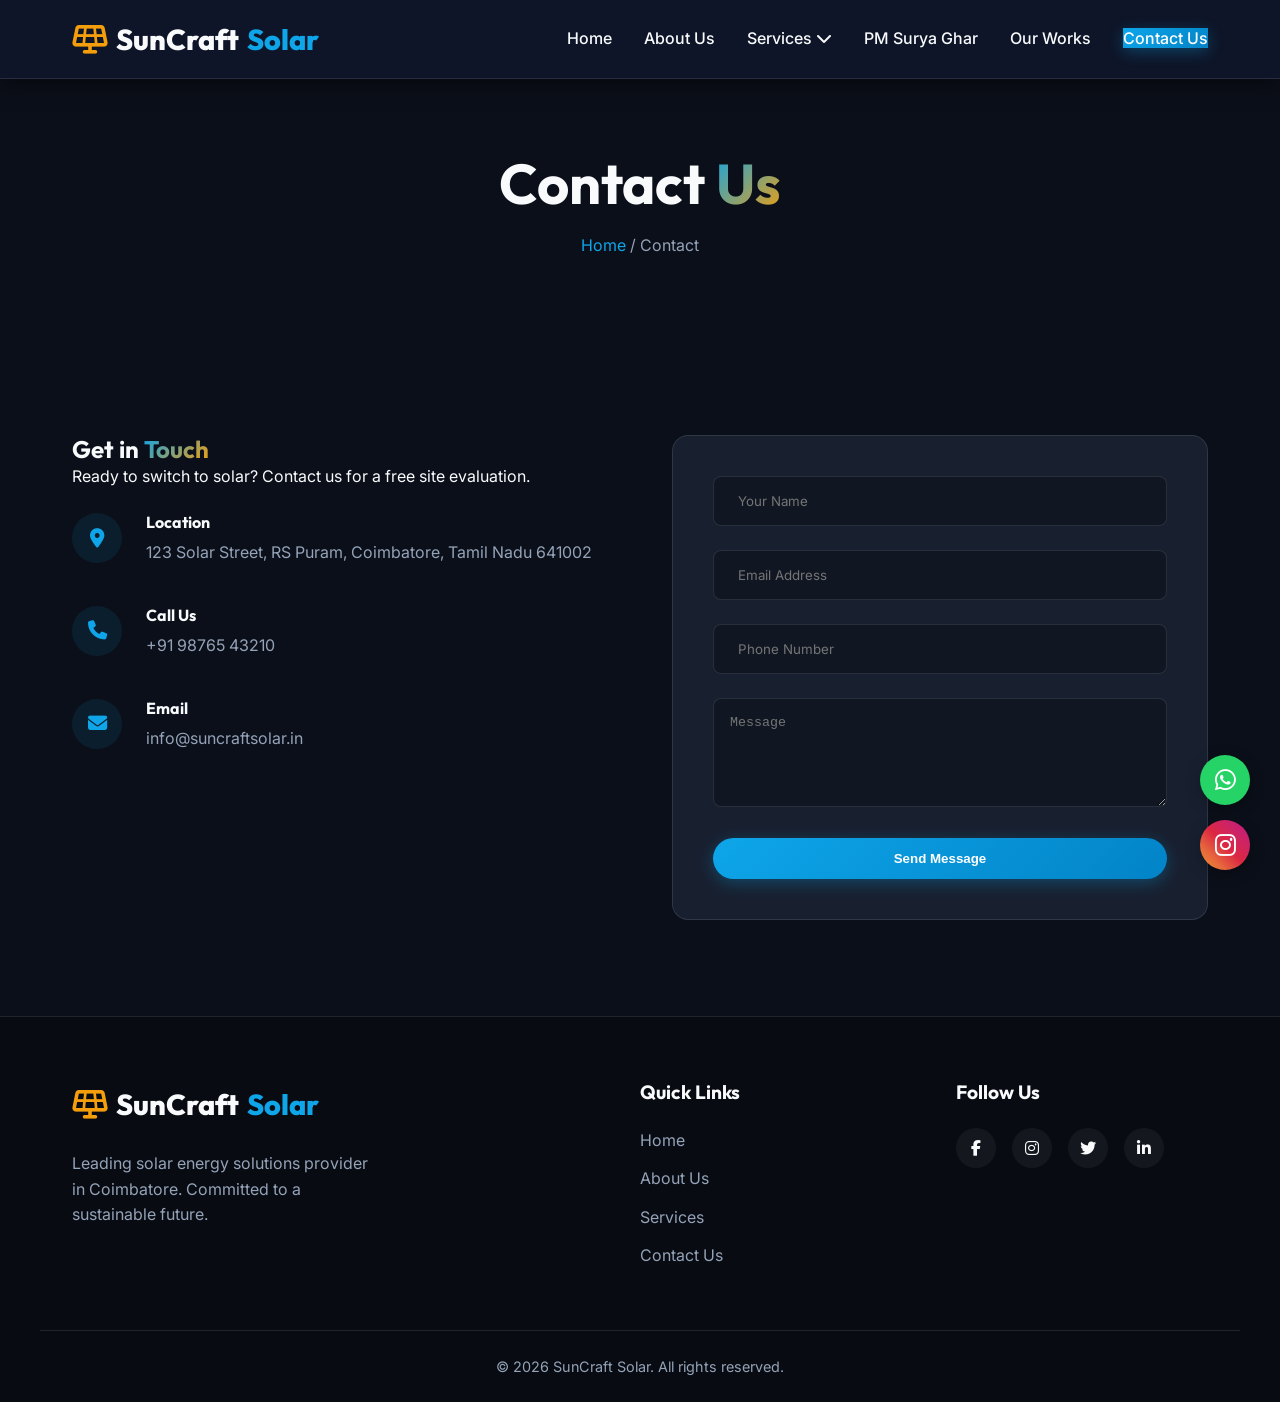
<file: contact.html>
<!DOCTYPE html>
<html lang="en">
<head>
    <meta charset="UTF-8">
    <meta name="viewport" content="width=device-width, initial-scale=1.0">
    <title>Contact Us | SunCraft Solar</title>
    <link href="https://fonts.googleapis.com/css2?family=Outfit:wght@300;400;600;800&family=Inter:wght@400;500;700&display=swap" rel="stylesheet">
    <link rel="stylesheet" href="https://cdnjs.cloudflare.com/ajax/libs/font-awesome/6.4.0/css/all.min.css">
    <link rel="stylesheet" href="styles.css">
</head>
<body>
    <!-- Navbar -->
    <nav class="navbar scrolled" id="navbar">
        <div class="container nav-container">
            <a href="index.html" class="logo">
                <i class="fa-solid fa-solar-panel"></i>
                SunCraft<span>Solar</span>
            </a>
            <ul class="nav-links">
                <li><a href="index.html">Home</a></li>
                <li><a href="about.html">About Us</a></li>
                <li class="dropdown">
                    <a href="services.html">Services <i class="fa-solid fa-chevron-down"></i></a>
                    <ul class="dropdown-menu">
                        <li><a href="services.html#install">Panel Installation</a></li>
                        <li><a href="services.html#inverter">Inverter Solutions</a></li>
                        <li><a href="services.html#water-heater">Water Heaters</a></li>
                        <li><a href="services.html#maintenance">Maintenance</a></li>
                    </ul>
                </li>
                <li><a href="pm-surya-ghar.html">PM Surya Ghar</a></li>
                <li><a href="ourwork.html">Our Works</a></li>
                <li><a href="contact.html" class="active btn-primary">Contact Us</a></li>
            </ul>
            <div class="mobile-menu-btn">
                <i class="fa-solid fa-bars"></i>
            </div>
        </div>
    </nav>

    <!-- Page Header -->
    <header class="page-header">
        <div class="container">
            <h1>Contact <span class="text-gradient">Us</span></h1>
            <p class="breadcrumb"><a href="index.html">Home</a> / Contact</p>
        </div>
    </header>

    <!-- Contact Section -->
    <section class="section">
        <div class="container">
            <div class="contact-wrapper">
                <div class="contact-info">
                    <h2>Get in <span class="text-gradient">Touch</span></h2>
                    <p class="mb-4 text-muted">Ready to switch to solar? Contact us for a free site evaluation.</p>
                    <div class="info-item mt-4">
                        <i class="fa-solid fa-location-dot"></i>
                        <div>
                            <h4>Location</h4>
                            <p>123 Solar Street, RS Puram, Coimbatore, Tamil Nadu 641002</p>
                        </div>
                    </div>
                    <div class="info-item">
                        <i class="fa-solid fa-phone"></i>
                        <div>
                            <h4>Call Us</h4>
                            <p>+91 98765 43210</p>
                        </div>
                    </div>
                    <div class="info-item">
                        <i class="fa-solid fa-envelope"></i>
                        <div>
                            <h4>Email</h4>
                            <p>info@suncraftsolar.in</p>
                        </div>
                    </div>
                </div>
                <form class="contact-form glass-panel">
                    <div class="form-group">
                        <input type="text" placeholder="Your Name" required>
                    </div>
                    <div class="form-group">
                        <input type="email" placeholder="Email Address" required>
                    </div>
                    <div class="form-group">
                        <input type="tel" placeholder="Phone Number" required>
                    </div>
                    <div class="form-group">
                        <textarea placeholder="Message" rows="5" style="width: 100%; padding: 1rem; background: rgba(11,15,25,0.5); border: 1px solid var(--border); border-radius: 0.5rem; color: #fff;" required></textarea>
                    </div>
                    <button type="submit" class="btn btn-primary btn-block">Send Message</button>
                </form>
            </div>
        </div>
    </section>

    <!-- Floating Social Icons -->
    <div class="floating-social">
        <a href="https://wa.me/919876543210" target="_blank" class="float-whatsapp">
            <i class="fa-brands fa-whatsapp"></i>
        </a>
        <a href="https://instagram.com" target="_blank" class="float-instagram">
            <i class="fa-brands fa-instagram"></i>
        </a>
    </div>

    <!-- Footer -->
    <footer>
        <div class="container footer-content">
            <div class="footer-brand">
                <a href="index.html" class="logo">
                    <i class="fa-solid fa-solar-panel"></i>
                    SunCraft<span>Solar</span>
                </a>
                <p>Leading solar energy solutions provider in Coimbatore. Committed to a sustainable future.</p>
            </div>
            <div class="footer-links">
                <h4>Quick Links</h4>
                <ul>
                    <li><a href="index.html">Home</a></li>
                    <li><a href="about.html">About Us</a></li>
                    <li><a href="services.html">Services</a></li>
                    <li><a href="contact.html">Contact Us</a></li>
                </ul>
            </div>
            <div class="footer-social">
                <h4>Follow Us</h4>
                <div class="social-icons">
                    <a href="#"><i class="fa-brands fa-facebook-f"></i></a>
                    <a href="#"><i class="fa-brands fa-instagram"></i></a>
                    <a href="#"><i class="fa-brands fa-twitter"></i></a>
                    <a href="#"><i class="fa-brands fa-linkedin-in"></i></a>
                </div>
            </div>
        </div>
        <div class="container footer-bottom">
            <p>&copy; 2026 SunCraft Solar. All rights reserved.</p>
        </div>
    </footer>
    <script src="script.js"></script>
</body>
</html>
</file>
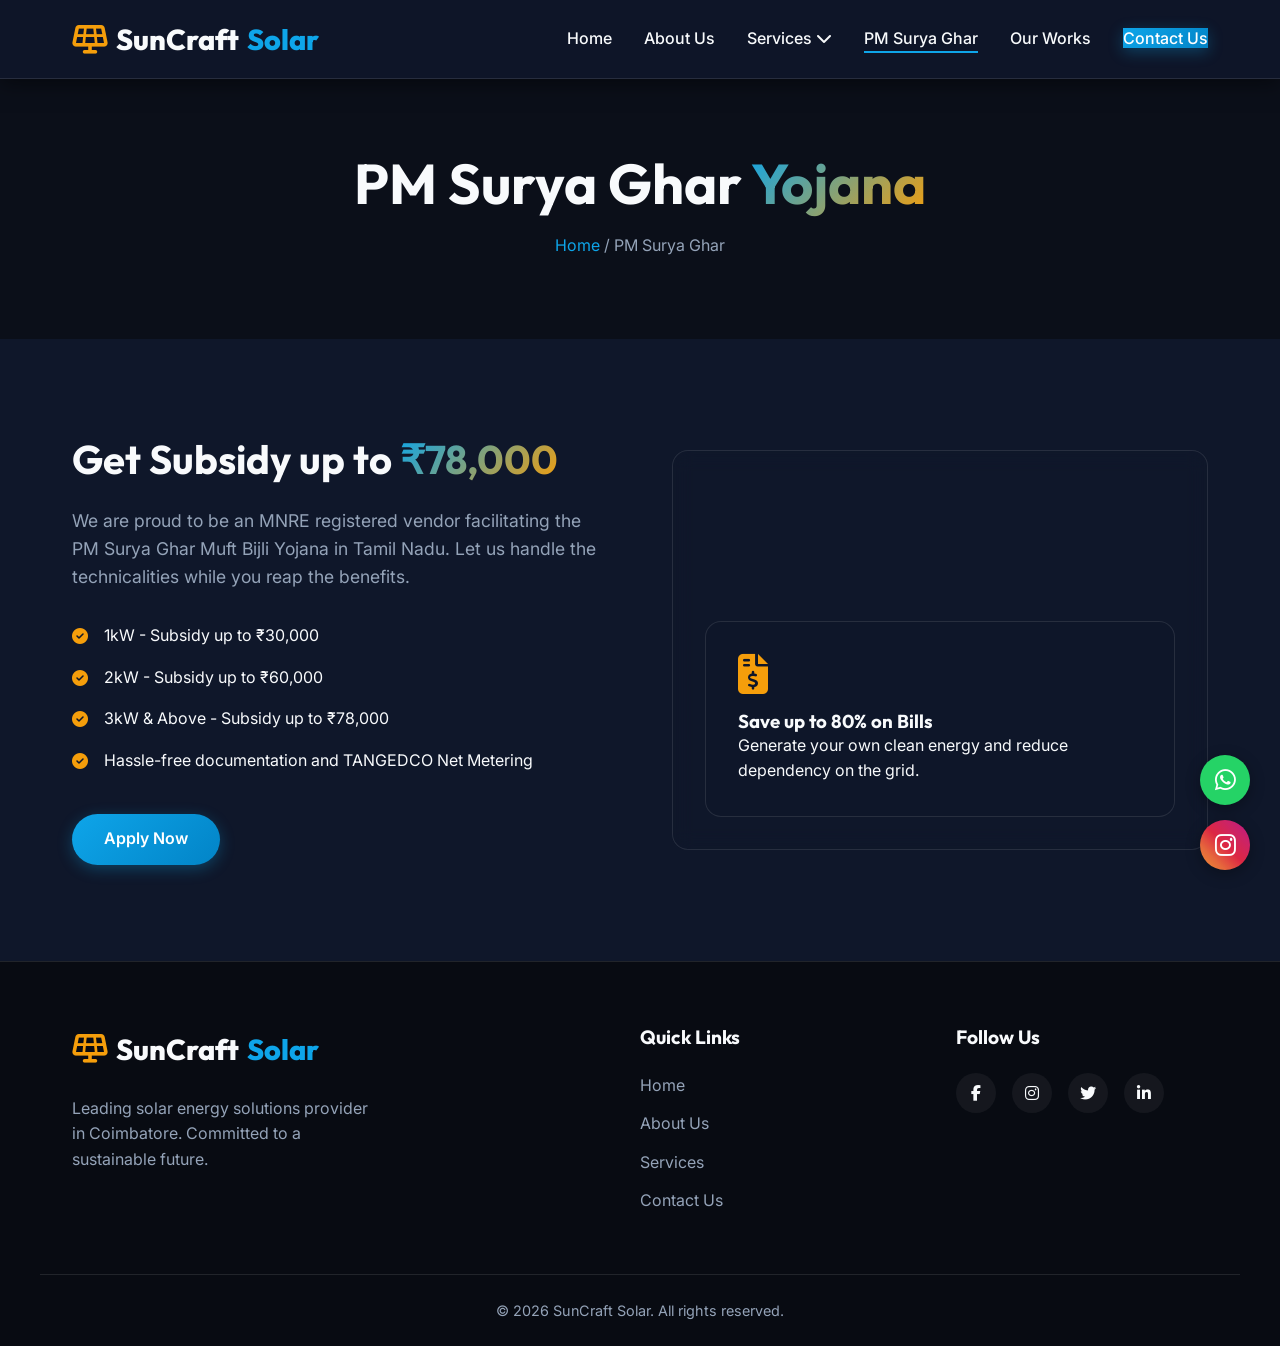
<file: pm-surya-ghar.html>
<!DOCTYPE html>
<html lang="en">
<head>
    <meta charset="UTF-8">
    <meta name="viewport" content="width=device-width, initial-scale=1.0">
    <title>PM Surya Ghar Subsidy | SunCraft Solar</title>
    <link href="https://fonts.googleapis.com/css2?family=Outfit:wght@300;400;600;800&family=Inter:wght@400;500;700&display=swap" rel="stylesheet">
    <link rel="stylesheet" href="https://cdnjs.cloudflare.com/ajax/libs/font-awesome/6.4.0/css/all.min.css">
    <link rel="stylesheet" href="styles.css">
</head>
<body>
    <!-- Navbar -->
    <nav class="navbar scrolled" id="navbar">
        <div class="container nav-container">
            <a href="index.html" class="logo">
                <i class="fa-solid fa-solar-panel"></i>
                SunCraft<span>Solar</span>
            </a>
            <ul class="nav-links">
                <li><a href="index.html">Home</a></li>
                <li><a href="about.html">About Us</a></li>
                <li class="dropdown">
                    <a href="services.html">Services <i class="fa-solid fa-chevron-down"></i></a>
                    <ul class="dropdown-menu">
                        <li><a href="services.html#install">Panel Installation</a></li>
                        <li><a href="services.html#inverter">Inverter Solutions</a></li>
                        <li><a href="services.html#water-heater">Water Heaters</a></li>
                        <li><a href="services.html#maintenance">Maintenance</a></li>
                    </ul>
                </li>
                <li><a href="pm-surya-ghar.html" class="active">PM Surya Ghar</a></li>
                <li><a href="ourwork.html">Our Works</a></li>
                <li><a href="contact.html" class="btn-primary">Contact Us</a></li>
            </ul>
            <div class="mobile-menu-btn">
                <i class="fa-solid fa-bars"></i>
            </div>
        </div>
    </nav>

    <header class="page-header">
        <div class="container">
            <h1>PM Surya Ghar <span class="text-gradient">Yojana</span></h1>
            <p class="breadcrumb"><a href="index.html">Home</a> / PM Surya Ghar</p>
        </div>
    </header>

    <section class="section dark-section">
        <div class="container subsidy-container">
            <div class="subsidy-content">
                <h2>Get Subsidy up to <span class="text-gradient">₹78,000</span></h2>
                <p>We are proud to be an MNRE registered vendor facilitating the PM Surya Ghar Muft Bijli Yojana in Tamil Nadu. Let us handle the technicalities while you reap the benefits.</p>
                <ul class="benefits-list mt-4">
                    <li><i class="fa-solid fa-check-circle"></i> 1kW - Subsidy up to ₹30,000</li>
                    <li><i class="fa-solid fa-check-circle"></i> 2kW - Subsidy up to ₹60,000</li>
                    <li><i class="fa-solid fa-check-circle"></i> 3kW & Above - Subsidy up to ₹78,000</li>
                    <li><i class="fa-solid fa-check-circle"></i> Hassle-free documentation and TANGEDCO Net Metering</li>
                </ul>
                <a href="contact.html" class="btn btn-primary mt-4">Apply Now</a>
            </div>
            <div class="subsidy-image glass-panel">
                <div class="subsidy-card">
                    <i class="fa-solid fa-file-invoice-dollar subsidy-icon"></i>
                    <h3>Save up to 80% on Bills</h3>
                    <p>Generate your own clean energy and reduce dependency on the grid.</p>
                </div>
            </div>
        </div>
    </section>

    <!-- Floating Social Icons -->
    <div class="floating-social">
        <a href="https://wa.me/919876543210" target="_blank" class="float-whatsapp">
            <i class="fa-brands fa-whatsapp"></i>
        </a>
        <a href="https://instagram.com" target="_blank" class="float-instagram">
            <i class="fa-brands fa-instagram"></i>
        </a>
    </div>

    <!-- Footer -->
    <footer>
        <div class="container footer-content">
            <div class="footer-brand">
                <a href="index.html" class="logo">
                    <i class="fa-solid fa-solar-panel"></i>
                    SunCraft<span>Solar</span>
                </a>
                <p>Leading solar energy solutions provider in Coimbatore. Committed to a sustainable future.</p>
            </div>
            <div class="footer-links">
                <h4>Quick Links</h4>
                <ul>
                    <li><a href="index.html">Home</a></li>
                    <li><a href="about.html">About Us</a></li>
                    <li><a href="services.html">Services</a></li>
                    <li><a href="contact.html">Contact Us</a></li>
                </ul>
            </div>
            <div class="footer-social">
                <h4>Follow Us</h4>
                <div class="social-icons">
                    <a href="#"><i class="fa-brands fa-facebook-f"></i></a>
                    <a href="#"><i class="fa-brands fa-instagram"></i></a>
                    <a href="#"><i class="fa-brands fa-twitter"></i></a>
                    <a href="#"><i class="fa-brands fa-linkedin-in"></i></a>
                </div>
            </div>
        </div>
        <div class="container footer-bottom">
            <p>&copy; 2026 SunCraft Solar. All rights reserved.</p>
        </div>
    </footer>
    <script src="script.js"></script>
</body>
</html>
</file>
<file: styles.css>
:root {
    /* Color Palette */
    --primary: #0ea5e9;
    --primary-dark: #0284c7;
    --secondary: #f59e0b;
    --dark-bg: #0f172a;
    --darker-bg: #0b0f19;
    --card-bg: rgba(30, 41, 59, 0.7);
    --text-main: #f8fafc;
    --text-muted: #94a3b8;
    --white: #ffffff;
    --border: rgba(255, 255, 255, 0.1);
    
    /* Typography */
    --font-heading: 'Outfit', sans-serif;
    --font-body: 'Inter', sans-serif;
    
    /* Transitions */
    --transition: all 0.3s cubic-bezier(0.4, 0, 0.2, 1);
}

* {
    margin: 0;
    padding: 0;
    box-sizing: border-box;
}

html {
    scroll-behavior: smooth;
}

body {
    font-family: var(--font-body);
    background-color: var(--darker-bg);
    color: var(--text-main);
    line-height: 1.6;
    overflow-x: hidden;
}

h1, h2, h3, h4, h5, h6 {
    font-family: var(--font-heading);
    font-weight: 700;
    line-height: 1.2;
}

a {
    text-decoration: none;
    color: inherit;
    transition: var(--transition);
}

ul {
    list-style: none;
}

.container {
    max-width: 1200px;
    margin: 0 auto;
    padding: 0 2rem;
}

.text-gradient {
    background: linear-gradient(135deg, var(--primary), var(--secondary));
    -webkit-background-clip: text;
    -webkit-text-fill-color: transparent;
    background-clip: text;
}

.btn {
    display: inline-block;
    padding: 0.8rem 2rem;
    border-radius: 50px;
    font-weight: 600;
    cursor: pointer;
    transition: var(--transition);
    text-align: center;
    border: none;
}

.btn-primary {
    background: linear-gradient(135deg, var(--primary), var(--primary-dark));
    color: var(--white);
    box-shadow: 0 4px 15px rgba(14, 165, 233, 0.3);
}

.btn-primary:hover {
    transform: translateY(-2px);
    box-shadow: 0 6px 20px rgba(14, 165, 233, 0.5);
    color: var(--white);
}

.btn-secondary {
    background: transparent;
    color: var(--white);
    border: 2px solid var(--border);
}

.btn-secondary:hover {
    border-color: var(--primary);
    background: rgba(14, 165, 233, 0.1);
}

.btn-block {
    display: block;
    width: 100%;
}

.mt-4 {
    margin-top: 1.5rem;
}

.glass-panel {
    background: var(--card-bg);
    backdrop-filter: blur(10px);
    -webkit-backdrop-filter: blur(10px);
    border: 1px solid var(--border);
    border-radius: 1rem;
}

/* Navbar */
.navbar {
    position: fixed;
    top: 0;
    left: 0;
    width: 100%;
    z-index: 1000;
    padding: 1.5rem 0;
    transition: var(--transition);
    background: transparent;
}

.navbar.scrolled {
    background: rgba(15, 23, 42, 0.95);
    backdrop-filter: blur(10px);
    padding: 1rem 0;
    box-shadow: 0 4px 20px rgba(0, 0, 0, 0.5);
    border-bottom: 1px solid var(--border);
}

.nav-container {
    display: flex;
    justify-content: space-between;
    align-items: center;
}

.logo {
    font-family: var(--font-heading);
    font-size: 1.8rem;
    font-weight: 800;
    display: flex;
    align-items: center;
    gap: 0.5rem;
}

.logo i {
    color: var(--secondary);
}

.logo span {
    color: var(--primary);
}

.nav-links {
    display: flex;
    align-items: center;
    gap: 2rem;
}

.nav-links li a {
    font-weight: 500;
    position: relative;
}

.nav-links li a:not(.btn-primary)::after {
    content: '';
    position: absolute;
    width: 0;
    height: 2px;
    bottom: -5px;
    left: 0;
    background: var(--primary);
    transition: var(--transition);
}

.nav-links li a:not(.btn-primary):hover::after,
.nav-links li a.active:not(.btn-primary)::after {
    width: 100%;
}

.dropdown {
    position: relative;
}

.dropdown-menu {
    position: absolute;
    top: 100%;
    left: 0;
    background: var(--dark-bg);
    min-width: 200px;
    border-radius: 0.5rem;
    padding: 1rem 0;
    opacity: 0;
    visibility: hidden;
    transform: translateY(10px);
    transition: var(--transition);
    box-shadow: 0 10px 30px rgba(0, 0, 0, 0.5);
    border: 1px solid var(--border);
}

.dropdown:hover .dropdown-menu {
    opacity: 1;
    visibility: visible;
    transform: translateY(0);
}

.dropdown-menu li {
    padding: 0.5rem 1.5rem;
}

.dropdown-menu li a::after {
    display: none;
}

.dropdown-menu li a:hover {
    color: var(--primary);
}

.mobile-menu-btn {
    display: none;
    font-size: 1.5rem;
    cursor: pointer;
}

/* Hero Section */
.hero {
    position: relative;
    min-height: 100vh;
    display: flex;
    align-items: center;
    background: url('https://images.unsplash.com/photo-1509391366360-2e959784a276?ixlib=rb-4.0.3&auto=format&fit=crop&w=1920&q=80') center/cover no-repeat;
    padding-top: 80px;
}

.hero-overlay {
    position: absolute;
    top: 0;
    left: 0;
    width: 100%;
    height: 100%;
    background: linear-gradient(to right, rgba(11, 15, 25, 0.95) 0%, rgba(11, 15, 25, 0.7) 100%);
}

.hero-content {
    position: relative;
    z-index: 1;
    max-width: 800px;
}

.hero h1 {
    font-size: 4rem;
    margin-bottom: 1.5rem;
}

.hero p {
    font-size: 1.2rem;
    color: var(--text-muted);
    margin-bottom: 2.5rem;
    max-width: 600px;
}

.hero-buttons {
    display: flex;
    gap: 1rem;
    margin-bottom: 4rem;
}

.stats-container {
    display: flex;
    gap: 3rem;
    padding-top: 3rem;
    border-top: 1px solid var(--border);
}

.stat-box h3 {
    font-size: 2.5rem;
    display: inline-block;
    color: var(--white);
}

.stat-box span {
    font-size: 2rem;
    color: var(--secondary);
    font-weight: 700;
}

.stat-box p {
    font-size: 0.9rem;
    color: var(--text-muted);
    margin: 0;
    text-transform: uppercase;
    letter-spacing: 1px;
}

/* Sections General */
.section {
    padding: 6rem 0;
}

.section-header {
    text-align: center;
    margin-bottom: 4rem;
}

.section-header h2 {
    font-size: 2.5rem;
    margin-bottom: 1rem;
}

.section-header p {
    color: var(--text-muted);
    max-width: 600px;
    margin: 0 auto;
}

/* Services Section */
.services-grid {
    display: grid;
    grid-template-columns: repeat(auto-fit, minmax(250px, 1fr));
    gap: 2rem;
}

.service-card {
    background: var(--card-bg);
    padding: 2.5rem 2rem;
    border-radius: 1rem;
    border: 1px solid var(--border);
    transition: var(--transition);
    position: relative;
    overflow: hidden;
}

.service-card::before {
    content: '';
    position: absolute;
    top: 0;
    left: 0;
    width: 100%;
    height: 3px;
    background: linear-gradient(90deg, var(--primary), var(--secondary));
    transform: scaleX(0);
    transform-origin: left;
    transition: var(--transition);
}

.service-card:hover {
    transform: translateY(-10px);
    box-shadow: 0 20px 40px rgba(0, 0, 0, 0.4);
}

.service-card:hover::before {
    transform: scaleX(1);
}

.icon-wrapper {
    width: 60px;
    height: 60px;
    background: rgba(14, 165, 233, 0.1);
    border-radius: 50%;
    display: flex;
    align-items: center;
    justify-content: center;
    font-size: 1.8rem;
    color: var(--primary);
    margin-bottom: 1.5rem;
    transition: var(--transition);
}

.service-card:hover .icon-wrapper {
    background: var(--primary);
    color: var(--white);
}

.service-card h3 {
    margin-bottom: 1rem;
    font-size: 1.3rem;
}

.service-card p {
    color: var(--text-muted);
    margin-bottom: 1.5rem;
}

.learn-more {
    color: var(--primary);
    font-weight: 600;
    display: inline-flex;
    align-items: center;
    gap: 0.5rem;
}

.learn-more i {
    transition: var(--transition);
}

.learn-more:hover i {
    transform: translateX(5px);
}

/* Subsidy Section */
.dark-section {
    background: var(--dark-bg);
    position: relative;
}

.subsidy-container {
    display: grid;
    grid-template-columns: 1fr 1fr;
    gap: 4rem;
    align-items: center;
}

.subsidy-content h2 {
    font-size: 2.5rem;
    margin-bottom: 1.5rem;
}

.subsidy-content p {
    color: var(--text-muted);
    font-size: 1.1rem;
    margin-bottom: 2rem;
}

.benefits-list li {
    display: flex;
    align-items: flex-start;
    gap: 1rem;
    margin-bottom: 1rem;
    color: var(--text-main);
}

.benefits-list i {
    color: var(--secondary);
    margin-top: 0.3rem;
}

.subsidy-image {
    min-height: 400px;
    background: url('https://images.unsplash.com/photo-1508514177221-188b1c77eca2?ixlib=rb-4.0.3&auto=format&fit=crop&w=800&q=80') center/cover no-repeat;
    border-radius: 1rem;
    position: relative;
    display: flex;
    align-items: flex-end;
    padding: 2rem;
}

.subsidy-card {
    background: rgba(15, 23, 42, 0.85);
    backdrop-filter: blur(10px);
    padding: 2rem;
    border-radius: 1rem;
    border: 1px solid var(--border);
}

.subsidy-icon {
    font-size: 2.5rem;
    color: var(--secondary);
    margin-bottom: 1rem;
}

/* Contact Section */
.contact-wrapper {
    display: grid;
    grid-template-columns: 1fr 1fr;
    gap: 4rem;
}

.info-item {
    display: flex;
    gap: 1.5rem;
    margin-bottom: 2.5rem;
}

.info-item i {
    width: 50px;
    height: 50px;
    background: rgba(14, 165, 233, 0.1);
    color: var(--primary);
    border-radius: 50%;
    display: flex;
    align-items: center;
    justify-content: center;
    font-size: 1.2rem;
    flex-shrink: 0;
}

.info-item h4 {
    margin-bottom: 0.5rem;
}

.info-item p {
    color: var(--text-muted);
}

.contact-form {
    padding: 2.5rem;
}

.form-group {
    margin-bottom: 1.5rem;
}

.form-group input,
.form-group select {
    width: 100%;
    padding: 1rem 1.5rem;
    background: rgba(11, 15, 25, 0.5);
    border: 1px solid var(--border);
    border-radius: 0.5rem;
    color: var(--text-main);
    font-family: var(--font-body);
    transition: var(--transition);
}

.form-group input:focus,
.form-group select:focus {
    outline: none;
    border-color: var(--primary);
    background: rgba(11, 15, 25, 0.8);
}

/* Footer */
footer {
    background: #080b12;
    padding: 4rem 0 0;
    border-top: 1px solid var(--border);
}

.footer-content {
    display: grid;
    grid-template-columns: 2fr 1fr 1fr;
    gap: 4rem;
    margin-bottom: 3rem;
}

.footer-brand p {
    color: var(--text-muted);
    margin-top: 1.5rem;
    max-width: 300px;
}

.footer-links h4,
.footer-social h4 {
    margin-bottom: 1.5rem;
    font-size: 1.2rem;
}

.footer-links ul li {
    margin-bottom: 0.8rem;
}

.footer-links a {
    color: var(--text-muted);
}

.footer-links a:hover {
    color: var(--primary);
    padding-left: 5px;
}

.social-icons {
    display: flex;
    gap: 1rem;
}

.social-icons a {
    width: 40px;
    height: 40px;
    background: rgba(255, 255, 255, 0.05);
    border-radius: 50%;
    display: flex;
    align-items: center;
    justify-content: center;
    color: var(--text-main);
}

.social-icons a:hover {
    background: var(--primary);
    transform: translateY(-3px);
}

.footer-bottom {
    text-align: center;
    padding: 1.5rem 0;
    border-top: 1px solid var(--border);
    color: var(--text-muted);
    font-size: 0.9rem;
}

/* Animations */
.animate-up {
    opacity: 0;
    transform: translateY(30px);
    animation: fadeInUp 0.8s ease forwards;
}

.delay-1 { animation-delay: 0.2s; }
.delay-2 { animation-delay: 0.4s; }
.delay-3 { animation-delay: 0.6s; }

@keyframes fadeInUp {
    to {
        opacity: 1;
        transform: translateY(0);
    }
}

/* Responsive Design */
@media (max-width: 992px) {
    .hero h1 { font-size: 3rem; }
    .subsidy-container, .contact-wrapper {
        grid-template-columns: 1fr;
        gap: 3rem;
    }
    .footer-content {
        grid-template-columns: 1fr 1fr;
    }
}

@media (max-width: 768px) {
    .nav-links {
        position: fixed;
        top: 0;
        right: -100%;
        width: 80%;
        max-width: 300px;
        height: 100vh;
        background: var(--darker-bg);
        flex-direction: column;
        justify-content: center;
        transition: var(--transition);
        border-left: 1px solid var(--border);
        box-shadow: -10px 0 30px rgba(0, 0, 0, 0.5);
    }
    
    .nav-links.active {
        right: 0;
    }
    
    .mobile-menu-btn {
        display: block;
        z-index: 1001;
    }
    
    .hero h1 { font-size: 2.5rem; }
    .hero-buttons { flex-direction: column; }
    .stats-container {
        flex-direction: column;
        gap: 1.5rem;
    }
    .footer-content {
        grid-template-columns: 1fr;
    }
}

/* Carousel Styles */
.hero {
    position: relative;
    min-height: 100vh;
    padding-top: 0; /* Remove top padding for full height slider */
    overflow: hidden;
    display: flex;
    flex-direction: column;
}

.hero-video {
    position: absolute;
    top: 0;
    left: 0;
    width: 100%;
    height: 100%;
    object-fit: cover;
    z-index: 0;
}

/* Hide slide backgrounds globally now that we have videos for all devices */
.hero .slide {
    background-image: none !important;
    background-color: transparent !important;
}

@media (max-width: 767px) {
    .d-none-mobile {
        display: none !important;
    }
}
@media (min-width: 768px) {
    .d-none-desktop {
        display: none !important;
    }
}

.hero-carousel {
    position: absolute;
    top: 0;
    left: 0;
    width: 100%;
    height: 100%;
}

.slide {
    position: absolute;
    top: 0;
    left: 0;
    width: 100%;
    height: 100%;
    background-size: cover;
    background-position: center;
    background-repeat: no-repeat;
    opacity: 0;
    transition: opacity 1s ease-in-out, transform 1s ease-in-out;
    transform: scale(1.05);
    display: flex;
    align-items: center;
    z-index: 1;
}

.slide.active {
    opacity: 1;
    transform: scale(1);
    z-index: 2;
}

.hero-overlay {
    position: absolute;
    top: 0;
    left: 0;
    width: 100%;
    height: 100%;
    background: linear-gradient(to right, rgba(11, 15, 25, 0.95) 0%, rgba(11, 15, 25, 0.6) 100%);
}

.hero-content {
    position: relative;
    z-index: 3;
    max-width: 800px;
    padding-top: 80px;
}

/* Reset animations when slide becomes active */
.slide h1, .slide p, .slide .hero-buttons {
    opacity: 0;
    transform: translateY(30px);
}

.slide.active h1 {
    animation: fadeInUp 0.8s ease forwards 0.3s;
}
.slide.active p {
    animation: fadeInUp 0.8s ease forwards 0.5s;
}
.slide.active .hero-buttons {
    animation: fadeInUp 0.8s ease forwards 0.7s;
}

.static-hero-stats {
    position: absolute;
    bottom: 2rem;
    left: 50%;
    transform: translateX(-50%);
    z-index: 10;
    width: 100%;
}

/* Carousel Controls */
.carousel-control {
    position: absolute;
    top: 50%;
    transform: translateY(-50%);
    z-index: 10;
    background: rgba(11, 15, 25, 0.5);
    color: var(--white);
    border: 1px solid rgba(255, 255, 255, 0.2);
    width: 50px;
    height: 50px;
    border-radius: 50%;
    cursor: pointer;
    display: flex;
    align-items: center;
    justify-content: center;
    font-size: 1.2rem;
    transition: var(--transition);
    backdrop-filter: blur(5px);
}

.carousel-control:hover {
    background: var(--primary);
    border-color: var(--primary);
}

.carousel-control.prev { left: 2rem; }
.carousel-control.next { right: 2rem; }

.carousel-indicators {
    position: absolute;
    bottom: 8rem;
    left: 50%;
    transform: translateX(-50%);
    z-index: 10;
    display: flex;
    gap: 0.5rem;
}

.indicator {
    width: 12px;
    height: 12px;
    border-radius: 50%;
    background: rgba(255, 255, 255, 0.3);
    cursor: pointer;
    transition: var(--transition);
}

.indicator.active {
    background: var(--primary);
    transform: scale(1.2);
}

/* Page Header for subpages */
.page-header {
    padding: 150px 0 80px;
    background: linear-gradient(to right, rgba(11, 15, 25, 0.95) 0%, rgba(11, 15, 25, 0.8) 100%), url('https://images.unsplash.com/photo-1508514177221-188b1c77eca2?ixlib=rb-4.0.3&auto=format&fit=crop&w=1920&q=80') center/cover;
    text-align: center;
}

.page-header h1 {
    font-size: 3.5rem;
    margin-bottom: 1rem;
}

.breadcrumb {
    color: var(--text-muted);
}

.breadcrumb a {
    color: var(--primary);
}

/* Gallery / Works */
.works-grid {
    display: grid;
    grid-template-columns: repeat(auto-fill, minmax(300px, 1fr));
    gap: 1.5rem;
    margin-top: 2rem;
}

.work-item {
    position: relative;
    border-radius: 1rem;
    overflow: hidden;
    height: 250px;
    border: 1px solid var(--border);
}

.work-item img {
    width: 100%;
    height: 100%;
    object-fit: cover;
    transition: transform 0.5s ease;
}

.work-overlay {
    position: absolute;
    bottom: 0;
    left: 0;
    width: 100%;
    padding: 2rem 1.5rem 1.5rem;
    background: linear-gradient(to top, rgba(0,0,0,0.9), transparent);
    color: var(--white);
    transform: translateY(100%);
    transition: transform 0.3s ease;
}

.work-item:hover img {
    transform: scale(1.1);
}

.work-item:hover .work-overlay {
    transform: translateY(0);
}

/* About Section Specifics */
.about-grid {
    display: grid;
    grid-template-columns: 1fr 1fr;
    gap: 4rem;
    align-items: center;
}

.about-img {
    border-radius: 1rem;
    overflow: hidden;
    border: 1px solid var(--border);
    position: relative;
}

.about-img img {
    width: 100%;
    display: block;
}

/* Floating Social */
.floating-social {
    position: fixed;
    bottom: 30px;
    right: 30px;
    display: flex;
    flex-direction: column;
    gap: 15px;
    z-index: 1000;
}

.floating-social a {
    width: 50px;
    height: 50px;
    border-radius: 50%;
    display: flex;
    align-items: center;
    justify-content: center;
    font-size: 1.5rem;
    color: var(--white);
    box-shadow: 0 4px 15px rgba(0,0,0,0.3);
    transition: var(--transition);
}

.floating-social a:hover {
    transform: scale(1.1);
}

.float-whatsapp {
    background-color: #25d366;
}

.float-instagram {
    background: linear-gradient(45deg, #f09433 0%, #e6683c 25%, #dc2743 50%, #cc2366 75%, #bc1888 100%);
}

/* Intro Section */
.intro-section {
    background: var(--darker-bg);
}

.intro-content h2 {
    font-size: 2.5rem;
    margin-bottom: 1.5rem;
}

.intro-content p {
    color: var(--text-muted);
    font-size: 1.1rem;
    margin-bottom: 1.5rem;
}

.intro-img {
    width: 100%;
    border-radius: 1rem;
    border: 1px solid var(--border);
}

/* Why Choose Us */
.features-grid {
    display: grid;
    grid-template-columns: repeat(auto-fit, minmax(250px, 1fr));
    gap: 2rem;
}

.feature-item {
    text-align: center;
    padding: 2rem;
    background: var(--card-bg);
    border-radius: 1rem;
    border: 1px solid var(--border);
    transition: var(--transition);
}

.feature-item:hover {
    transform: translateY(-5px);
    border-color: var(--primary);
}

.feature-item i {
    font-size: 3rem;
    color: var(--secondary);
    margin-bottom: 1.5rem;
}

.feature-item h4 {
    font-size: 1.2rem;
    margin-bottom: 1rem;
}

.feature-item p {
    color: var(--text-muted);
}

/* Service Detail Sections */
.service-detail-section {
    padding: 6rem 0;
}

.service-detail-img img {
    width: 100%;
    border-radius: 1rem;
}

.service-detail-content h2 {
    font-size: 2.5rem;
    margin-bottom: 1.5rem;
}

.service-detail-content p {
    color: var(--text-muted);
    font-size: 1.1rem;
    margin-bottom: 1.5rem;
}

/* Additional Responsive Fixes */
@media (max-width: 992px) {
    .about-grid {
        grid-template-columns: 1fr !important;
        gap: 2rem !important;
    }
    
    /* Reset alternating layout on mobile */
    .about-grid[style*="direction: rtl;"] {
        direction: ltr !important;
    }
    .service-detail-content, .service-detail-img {
        direction: ltr !important;
    }
    
    .page-header {
        padding: 120px 0 60px;
    }
    
    .page-header h1 {
        font-size: 2.5rem;
    }
    
    .hero-content {
        padding-top: 60px;
    }
    
    .hero h1 {
        font-size: 2.8rem;
    }
    
    .floating-social {
        bottom: 15px;
        right: 15px;
    }
    
    .floating-social a {
        width: 45px;
        height: 45px;
        font-size: 1.3rem;
    }
}

@media (max-width: 768px) {
    .hero {
        min-height: auto;
    }
    
    .hero-carousel {
        position: relative;
        height: 75vh;
    }
    
    .static-hero-stats {
        position: relative;
        bottom: auto;
        left: auto;
        transform: none;
        background: var(--dark-bg);
        padding: 3rem 0;
        z-index: 10;
        border-bottom: 1px solid var(--border);
    }
    
    .stats-container {
        padding-top: 0;
        border-top: none;
        flex-direction: column;
        gap: 2rem;
        align-items: center;
        text-align: center;
    }

    .hero h1 {
        font-size: 2.2rem;
    }
    
    .hero p {
        font-size: 1rem;
        margin-bottom: 1.5rem;
    }
    
    .carousel-indicators {
        bottom: 2rem;
    }
    
    .section {
        padding: 4rem 0;
    }
    
    .carousel-control {
        display: none !important;
    }
    
    .service-detail-img img, .intro-img, .about-img img {
        margin-bottom: 1rem;
    }
    
    /* Fix for dropdown menu on mobile */
    .dropdown-menu {
        position: static;
        opacity: 1;
        visibility: visible;
        transform: none;
        background: transparent;
        box-shadow: none;
        border: none;
        padding: 0;
        display: none;
        text-align: center;
    }
    
    .dropdown:hover .dropdown-menu,
    .dropdown:active .dropdown-menu {
        display: block;
    }
    
    .dropdown-menu li {
        padding: 0.5rem 0;
    }
}
</file>
